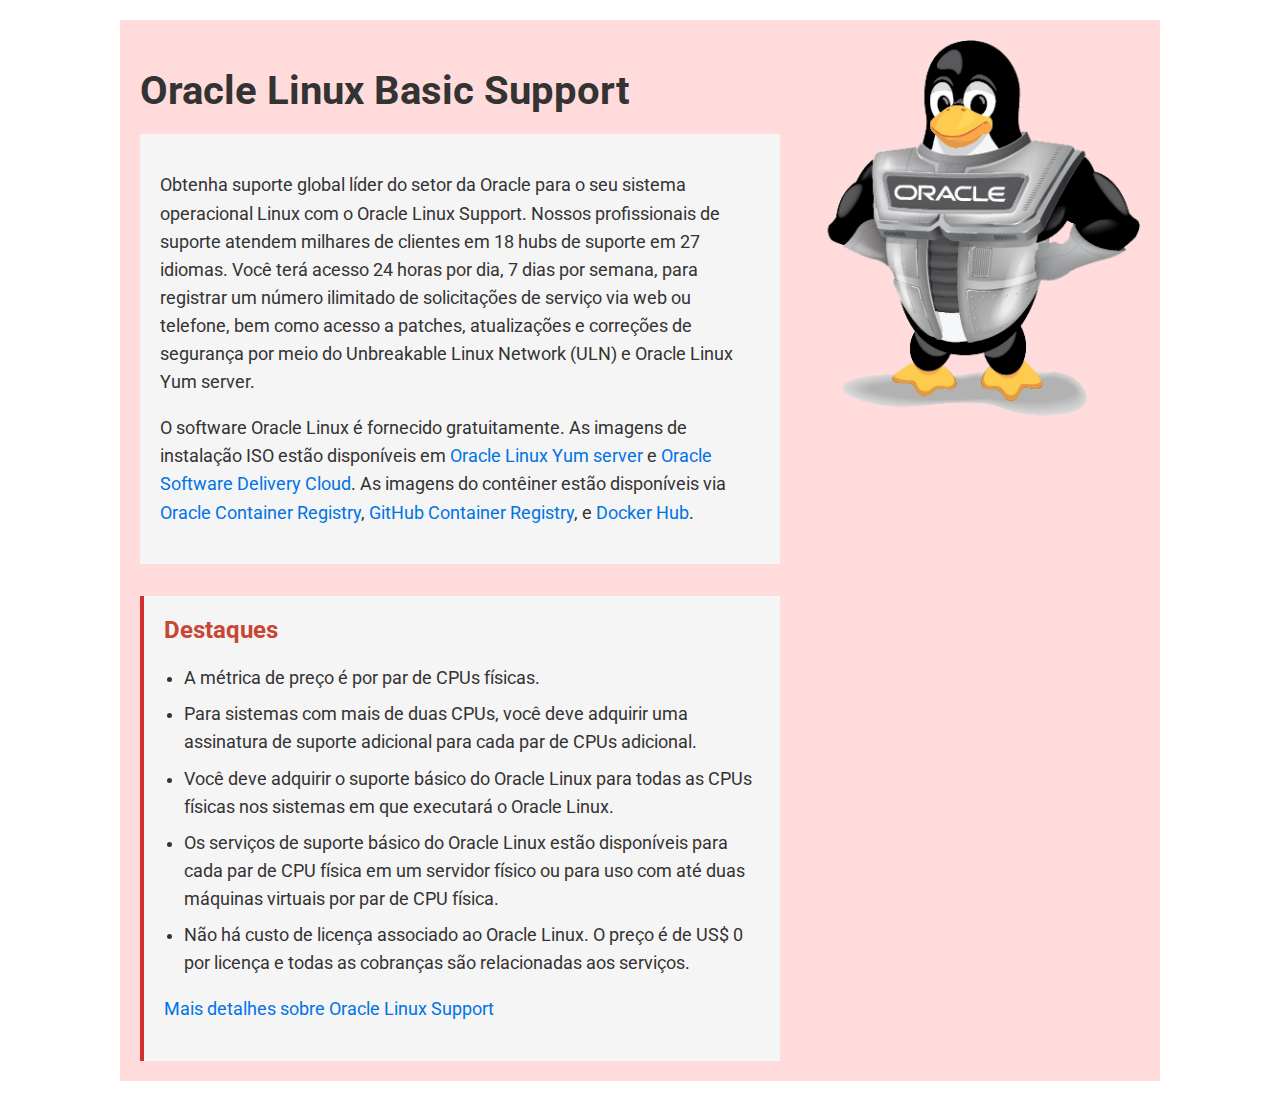
<file: index.html>
<!DOCTYPE html>
<html lang="pt-BR">
<head>
  <meta charset="UTF-8">
  <meta name="viewport" content="width=device-width, initial-scale=1.0">
  <title>Oracle Linux Support</title>
  <link href="https://fonts.googleapis.com/css2?family=Roboto&display=swap" rel="stylesheet">
</head>
<body style="font-family: 'Roboto', sans-serif; background-color: #ffffff; margin: 0; padding: 0; color: #333;">

  <div style="max-width: 1000px; margin: 20px auto 20px auto; padding: 20px; display: flex; flex-direction: row; gap: 40px; align-items: flex-start; flex-wrap: wrap; background-color: #ffdbdb;">
    <div style="flex: 2; min-width: 300px;">
      <h1 style="font-size: 2.5em; margin-bottom: 0.5em; font-weight: bold;">Oracle Linux Basic Support</h1>
      
      <div style="background-color: #f5f5f5; margin-top: 20px; margin-bottom: 20px; padding: 20px;">
        <p style="font-size: 1.1em; line-height: 1.6;">
          Obtenha suporte global líder do setor da Oracle para o seu sistema operacional Linux com o Oracle Linux Support.
          Nossos profissionais de suporte atendem milhares de clientes em 18 hubs de suporte em 27 idiomas.
          Você terá acesso 24 horas por dia, 7 dias por semana, para registrar um número ilimitado de solicitações de serviço via web ou telefone, bem como acesso a patches, atualizações e correções de segurança por meio do Unbreakable Linux Network (ULN) e Oracle Linux Yum server.
        </p>
        <p style="font-size: 1.1em; line-height: 1.6;">
          O software Oracle Linux é fornecido gratuitamente. As imagens de instalação ISO estão disponíveis em
          <a href="https://yum.oracle.com/" target="_blank" style="color: #0073e6; text-decoration: none;">Oracle Linux Yum server</a> e
          <a href="https://edelivery.oracle.com/osdc/faces/Home.jspx" target="_blank" style="color: #0073e6; text-decoration: none;">Oracle Software Delivery Cloud</a>.
          As imagens do contêiner estão disponíveis via
          <a href="https://container-registry.oracle.com/" target="_blank" style="color: #0073e6; text-decoration: none;">Oracle Container Registry</a>,
          <a href="https://github.com/oracle/container-images" target="_blank" style="color: #0073e6; text-decoration: none;">GitHub Container Registry</a>, e
          <a href="https://hub.docker.com/u/oracle" target="_blank" style="color: #0073e6; text-decoration: none;">Docker Hub</a>.
        </p>
      </div>
      
      <div style="margin-top: 2em; background-color: #f5f5f5; padding: 20px; border-left: 4px solid #d32f2f;">
        <h2 style="margin-top: 0; color: #c74634;">Destaques</h2>
        <ul style="font-size: 1.1em; line-height: 1.6; padding-left: 20px;">
          <li style="margin-bottom: 8px;">A métrica de preço é por par de CPUs físicas.</li>
          <li style="margin-bottom: 8px;">Para sistemas com mais de duas CPUs, você deve adquirir uma assinatura de suporte adicional para cada par de CPUs adicional.</li>
          <li style="margin-bottom: 8px;">Você deve adquirir o suporte básico do Oracle Linux para todas as CPUs físicas nos sistemas em que executará o Oracle Linux.</li>
          <li style="margin-bottom: 8px;">Os serviços de suporte básico do Oracle Linux estão disponíveis para cada par de CPU física em um servidor físico ou para uso com até duas máquinas virtuais por par de CPU física.</li>
          <li style="margin-bottom: 8px;">Não há custo de licença associado ao Oracle Linux. O preço é de US$ 0 por licença e todas as cobranças são relacionadas aos serviços.</li>
        </ul>
        <p style="font-size: 1.1em; line-height: 1.6;">
          <a href="https://www.oracle.com/linux/support/" target="_blank" style="color: #0073e6; text-decoration: none;">Mais detalhes sobre Oracle Linux Support</a>
        </p>
      </div>
    </div>
    
    <div style="flex: 1; min-width: 250px;">
      <img src="Penguin.png" alt="Oracle Linux" style="width: 100%; height: auto; border-radius: 8px;">
    </div>
  </div>
</body>
</html>
</file>
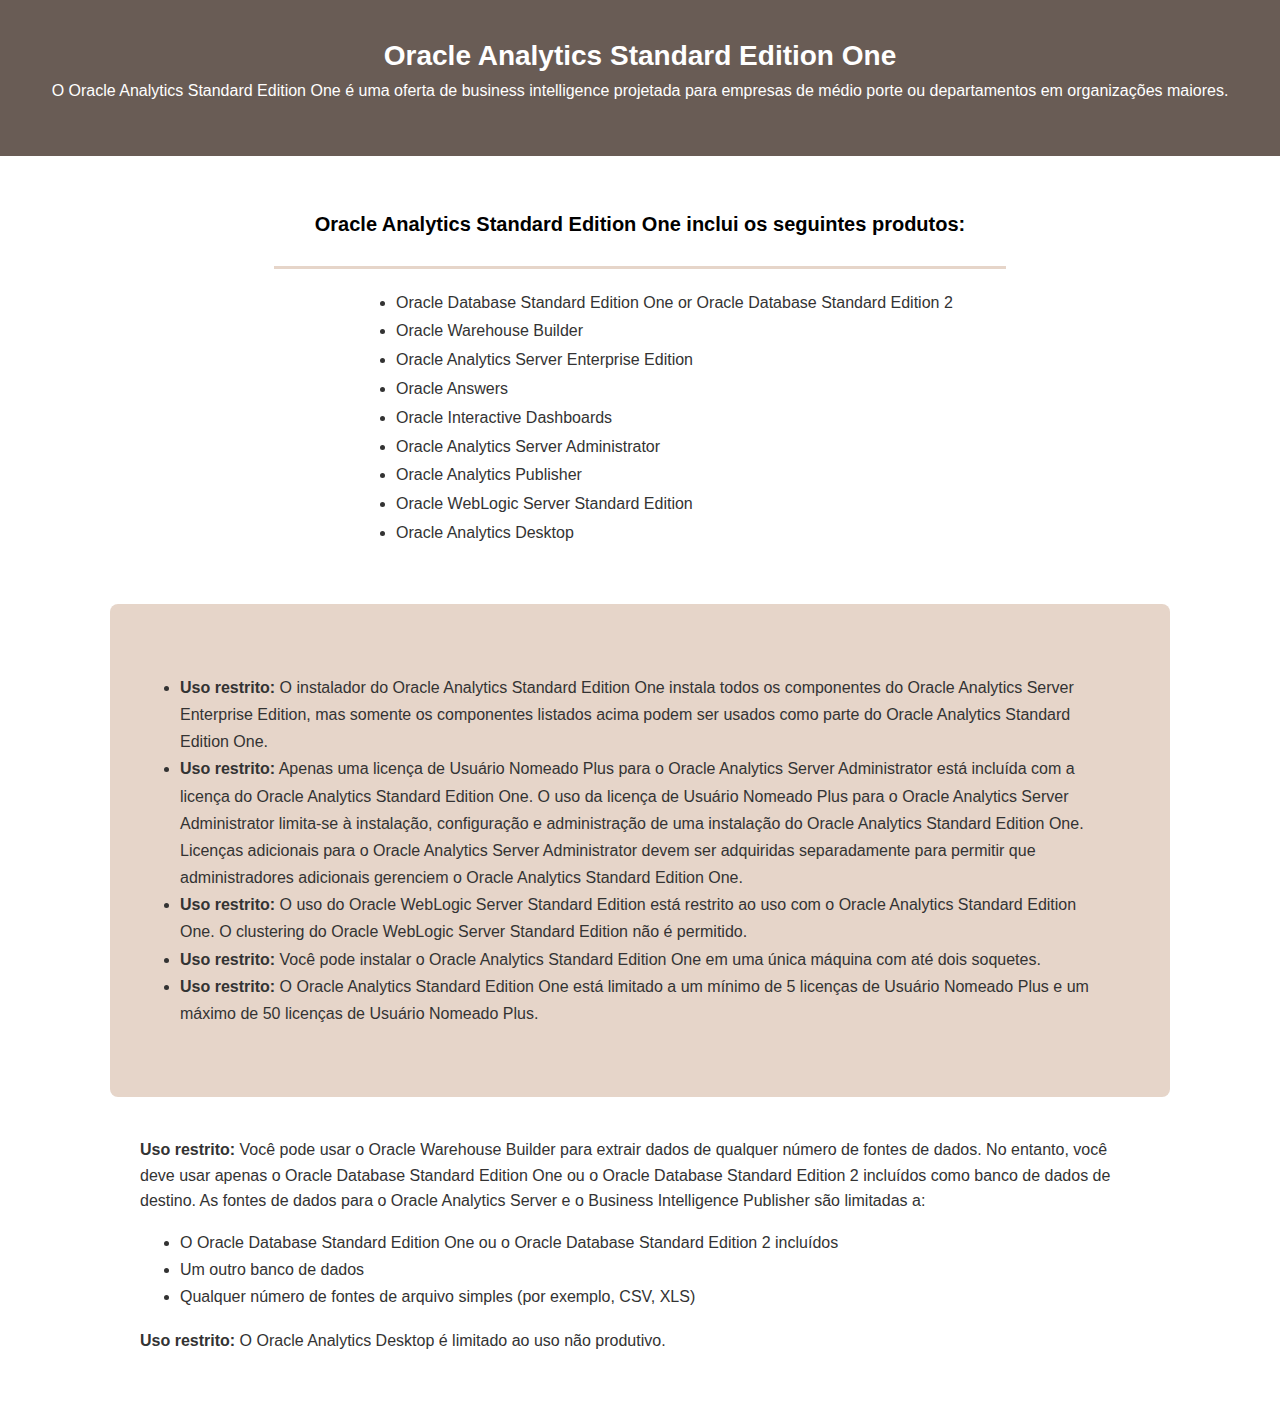
<file: oracleAnalytics.html>
<!DOCTYPE html>
<html lang="pt-BR">
<head>
  <meta charset="UTF-8">
  <title>Oracle Analytics Standard Edition One</title>
</head>
<body style="margin: 0; font-family: Arial, sans-serif; color: #333; background-color: #fff;">

  <!-- Seção de Título -->
  <div style="background-color: #695c55; color: white; text-align: center; padding: 40px 20px;">
    <h1 style="margin: 0; font-size: 28px;">Oracle Analytics Standard Edition One</h1>
    <p style="margin-top: 10px; font-size: 16px;">
      O Oracle Analytics Standard Edition One é uma oferta de business intelligence projetada para empresas de médio porte ou departamentos em organizações maiores.
    </p>
  </div>

  <!-- Lista de Produtos -->
  <div style="padding: 40px 30px;">
    <h2 style="font-size: 20px; font-weight: bold; color: #000; padding-bottom: 10px; text-align: center; margin-bottom: 20px;">
      Oracle Analytics Standard Edition One inclui os seguintes produtos:
    </h2>
    <div style="height: 3px; background-color: #e6d5c9; margin: 10px auto; width: 60%;"></div>
    <ul style="margin-top: 20px; line-height: 1.8; align-items: center; font-size: 16px; padding-left: 30%;">
      <li>Oracle Database Standard Edition One or Oracle Database Standard Edition 2</li>
      <li>Oracle Warehouse Builder</li>
      <li>Oracle Analytics Server Enterprise Edition</li>
      <li>Oracle Answers</li>
      <li>Oracle Interactive Dashboards</li>
      <li>Oracle Analytics Server Administrator</li>
      <li>Oracle Analytics Publisher</li>
      <li>Oracle WebLogic Server Standard Edition</li>
      <li>Oracle Analytics Desktop</li>
    </ul>
  </div>

  <!-- Regras e Restrições -->
  <div style="background-color: #e6d5c9; padding: 30px; width: 1000px; align-items: center; justify-content: center; margin: 0 auto; border-radius: 8px; font-size: 16px; line-height: 1.7;">
    <ul style="margin: 0; padding: 40px; line-height: 1.7;">
      <li><strong>Uso restrito:</strong> O instalador do Oracle Analytics Standard Edition One instala todos os componentes do Oracle Analytics Server Enterprise Edition, mas somente os componentes listados acima podem ser usados como parte do Oracle Analytics Standard Edition One.</li>
      <li><strong>Uso restrito:</strong> Apenas uma licença de Usuário Nomeado Plus para o Oracle Analytics Server Administrator está incluída com a licença do Oracle Analytics Standard Edition One. O uso da licença de Usuário Nomeado Plus para o Oracle Analytics Server Administrator limita-se à instalação, configuração e administração de uma instalação do Oracle Analytics Standard Edition One. Licenças adicionais para o Oracle Analytics Server Administrator devem ser adquiridas separadamente para permitir que administradores adicionais gerenciem o Oracle Analytics Standard Edition One.</li>
      <li><strong>Uso restrito:</strong> O uso do Oracle WebLogic Server Standard Edition está restrito ao uso com o Oracle Analytics Standard Edition One. O clustering do Oracle WebLogic Server Standard Edition não é permitido.</li>
      <li><strong>Uso restrito:</strong> Você pode instalar o Oracle Analytics Standard Edition One em uma única máquina com até dois soquetes.</li>
      <li><strong>Uso restrito:</strong> O Oracle Analytics Standard Edition One está limitado a um mínimo de 5 licenças de Usuário Nomeado Plus e um máximo de 50 licenças de Usuário Nomeado Plus.</li>
    </ul>
  </div>

  <!-- Restrições adicionais -->
  <div style="padding: 40px; width: 1000px; align-items: center; justify-content: center; margin: 0 auto; font-size: 16px; line-height: 1.7;">
    <p style="margin: 0 0 15px 0; line-height: 1.6; ">
      <strong>Uso restrito:</strong> Você pode usar o Oracle Warehouse Builder para extrair dados de qualquer número de fontes de dados. No entanto, você deve usar apenas o Oracle Database Standard Edition One ou o Oracle Database Standard Edition 2 incluídos como banco de dados de destino. As fontes de dados para o Oracle Analytics Server e o Business Intelligence Publisher são limitadas a:
    </p>
    <ul style="margin-top: 0; line-height: 1.7;">
      <li>O Oracle Database Standard Edition One ou o Oracle Database Standard Edition 2 incluídos</li>
      <li>Um outro banco de dados</li>
      <li>Qualquer número de fontes de arquivo simples (por exemplo, CSV, XLS)</li>
    </ul>
    <p style="margin-top: 15px;">
      <strong>Uso restrito:</strong> O Oracle Analytics Desktop é limitado ao uso não produtivo.
    </p>
  </div>

</body>
</html>
</file>
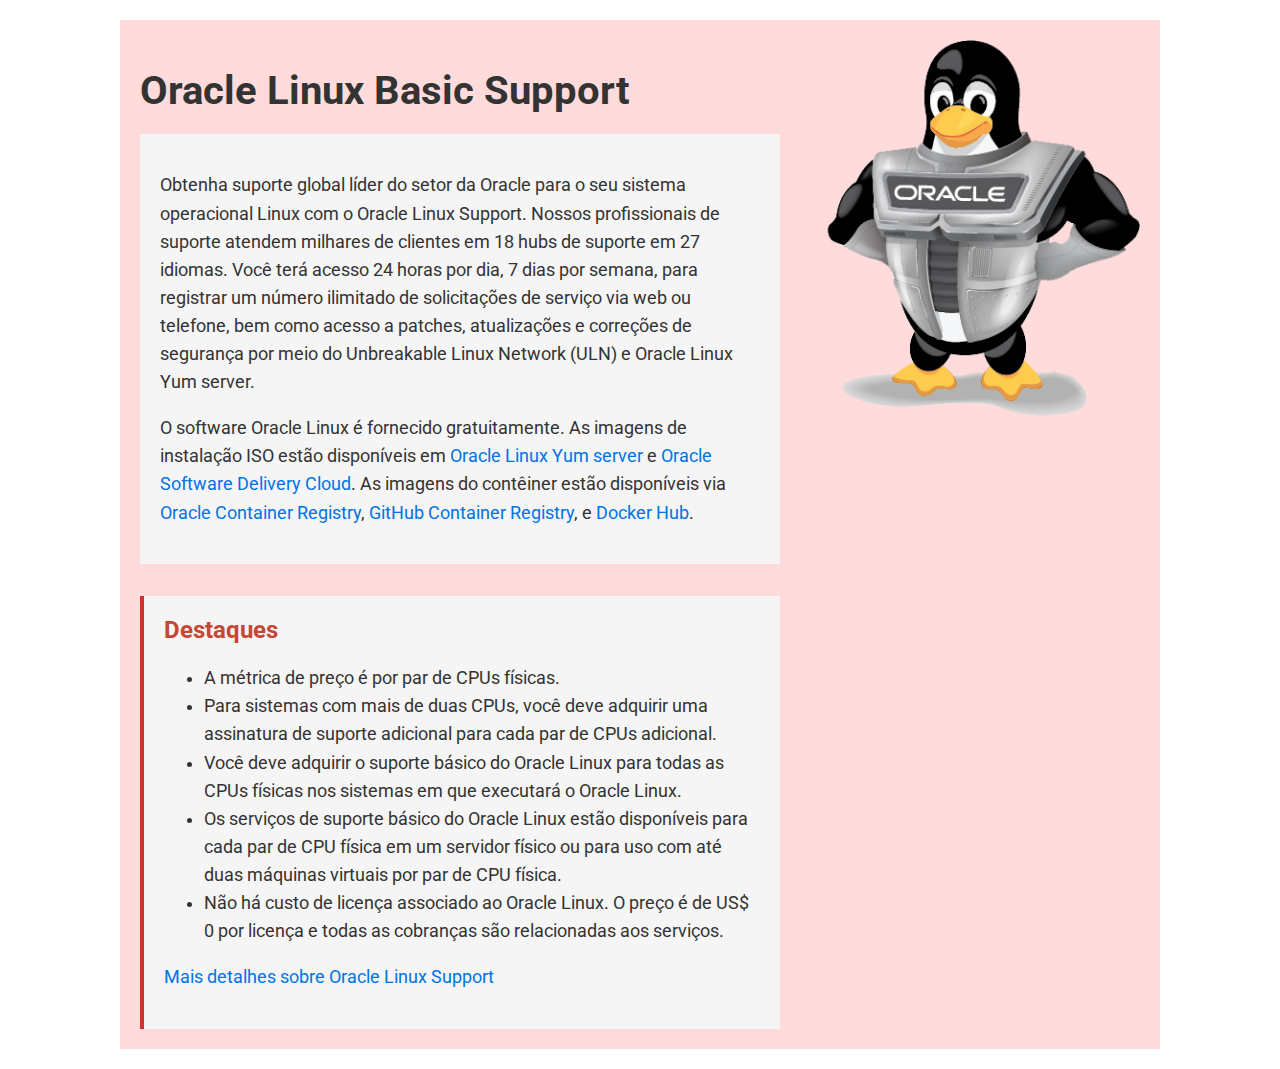
<file: oracleMarketing.html>
<!DOCTYPE html>
<html lang="pt-BR">
<head>
  <meta charset="UTF-8">
  <meta name="viewport" content="width=device-width, initial-scale=1.0">
  <title>Oracle Linux Support</title>
  <link href="https://fonts.googleapis.com/css2?family=Roboto&display=swap" rel="stylesheet">
  <link rel="stylesheet" href="oracleMarketing.css">
</head>
<body>
  <div class="container">
    <div class="text-content">
      <h1>Oracle Linux Basic Support</h1>
      <div class="border-description">
      <p>
        Obtenha suporte global líder do setor da Oracle para o seu sistema operacional Linux com o Oracle Linux Support.
        Nossos profissionais de suporte atendem milhares de clientes em 18 hubs de suporte em 27 idiomas.
        Você terá acesso 24 horas por dia, 7 dias por semana, para registrar um número ilimitado de solicitações de serviço via web ou telefone, bem como acesso a patches, atualizações e correções de segurança por meio do Unbreakable Linux Network (ULN) e Oracle Linux Yum server.
      </p>
      <p>
        O software Oracle Linux é fornecido gratuitamente. As imagens de instalação ISO estão disponíveis em
        <a href="https://yum.oracle.com/" target="_blank">Oracle Linux Yum server</a> e
        <a href="https://edelivery.oracle.com/osdc/faces/Home.jspx" target="_blank">Oracle Software Delivery Cloud</a>.
        As imagens do contêiner estão disponíveis via
        <a href="https://container-registry.oracle.com/" target="_blank">Oracle Container Registry</a>,
        <a href="https://github.com/oracle/container-images" target="_blank">GitHub Container Registry</a>, e
        <a href="https://hub.docker.com/u/oracle" target="_blank">Docker Hub</a>.
      </p>
    </div>
      <div class="highlight">
        <h2>Destaques</h2>
        <ul>
          <li>A métrica de preço é por par de CPUs físicas.</li>
          <li>Para sistemas com mais de duas CPUs, você deve adquirir uma assinatura de suporte adicional para cada par de CPUs adicional.</li>
          <li>Você deve adquirir o suporte básico do Oracle Linux para todas as CPUs físicas nos sistemas em que executará o Oracle Linux.</li>
          <li>Os serviços de suporte básico do Oracle Linux estão disponíveis para cada par de CPU física em um servidor físico ou para uso com até duas máquinas virtuais por par de CPU física.</li>
          <li>Não há custo de licença associado ao Oracle Linux. O preço é de US$ 0 por licença e todas as cobranças são relacionadas aos serviços.</li>
        </ul>
        <p><a href="https://www.oracle.com/linux/support/" target="_blank">Mais detalhes sobre Oracle Linux Support</a></p>
      </div>
    </div>
    <div class="image-content">
      <img src="Penguin.png" alt="Oracle Linux">
    </div>
  </div>
</body>
</html>
</file>
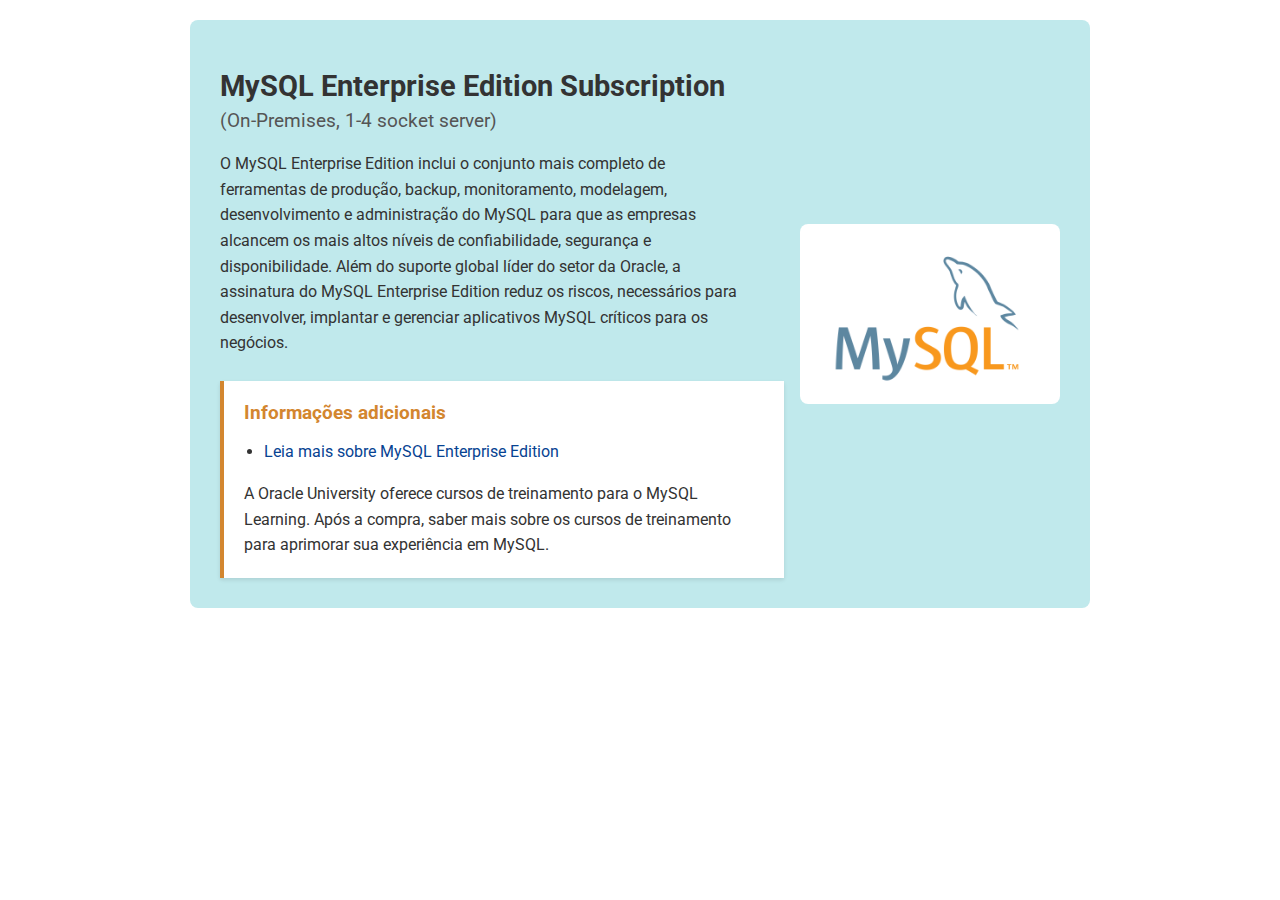
<file: oracleMySQLEnterprise.html>
<!DOCTYPE html>
<html lang="pt-BR">
<head>
  <meta charset="UTF-8">
  <meta name="viewport" content="width=device-width, initial-scale=1.0">
  <title>MySQL Enterprise Edition</title>
  <link href="https://fonts.googleapis.com/css2?family=Roboto&display=swap" rel="stylesheet">
</head>
<body style="font-family: 'Roboto', sans-serif; background-color: #ffffff; margin: 0; padding: 0; color: #333;">

<div style="background-color: #c0e9ec; margin: 20px auto; padding: 30px; width: 900px; border-radius: 8px; display: flex; gap: 40px; box-sizing: border-box;">
  <div style="flex: 2; min-width: 0;">
    <h1 style="font-size: 1.8em; margin-bottom: 0.2em; font-weight: bold;">
      MySQL Enterprise Edition Subscription
    </h1>
    <h2 style="font-size: 1.2em; margin-top: 0; margin-bottom: 1em; color: #555; font-weight: normal;">
      (On-Premises, 1-4 socket server)
    </h2>
    <p style="font-size: 1em; line-height: 1.6; margin-bottom: 1.5em;">
      O MySQL Enterprise Edition inclui o conjunto mais completo de ferramentas de produção, backup, monitoramento, modelagem,
      desenvolvimento e administração do MySQL para que as empresas alcancem os mais altos níveis de confiabilidade, segurança e 
      disponibilidade. Além do suporte global líder do setor da Oracle, a assinatura do MySQL Enterprise Edition reduz os riscos,
      necessários para desenvolver, implantar e gerenciar aplicativos MySQL críticos para os negócios.
    </p>
  
    <div style="background-color: #ffffff; padding: 20px; border-left: 4px solid #d3862f; margin-top: 25px; width: 100%; box-shadow: 0 2px 4px rgba(0,0,0,0.1);">
      <h3 style="margin-top: 0; margin-bottom: 0.8em; color: #d3862f; font-size: 1.2em;">Informações adicionais</h3>
      <ul style="font-size: 1em; line-height: 1.6; padding-left: 20px; margin-top: 0; margin-bottom: 0.8em;">
        <li><a href="https://www.mysql.com/products/enterprise/" target="_blank" style="text-decoration: none; color: #074392;">Leia mais sobre MySQL Enterprise Edition</a></li>
      </ul>
      <p style="font-size: 1em; line-height: 1.6; margin-bottom: 0;">
        A Oracle University oferece cursos de treinamento para o MySQL Learning. Após a compra, saber mais sobre os cursos de treinamento para aprimorar sua experiência em MySQL.
      </p>
    </div>
  </div>

  <div style="flex: 1; min-width: 0; display: flex; align-items: center; padding-left: 20px;">
    <img src="mysql-2400.jpg" alt="Imagem MySQL" style="width: 100%; height: auto; border-radius: 8px; max-height: 400px; object-fit: contain;">
  </div>
</div>

</body>
</html>
</file>
<file: oracleMarketing.css>
body {
      font-family: 'Roboto', sans-serif;
      background-color: #ffffff;
      margin: 0;
      padding: 0;
      color: #333;
    }
    .container {
      max-width: 1000px;
      margin: 0 auto;
      padding: 40px 20px;
      display: flex;
      flex-direction: row;
      gap: 40px;
      align-items: flex-start;
      flex-wrap: wrap;
      background-color: #ffdbdb;
      margin-top: 20px;
      margin-bottom: 20px;
      padding: 20px;
      
    }
    .text-content {
      flex: 2;
      min-width: 300px;
    }
    .image-content {
      flex: 1;
      min-width: 250px;
    }
    .image-content img {
      width: 100%;
      height: auto;
      border-radius: 8px;
    }
    h1 {
      font-size: 2.5em;
      margin-bottom: 0.5em;
      font-weight: bold;
    }
    p, ul {
      font-size: 1.1em;
      line-height: 1.6;
    }

    .border-description {
      background-color: #f5f5f5;
      margin-top: 20px;
      margin-bottom: 20px;
      padding: 20px;
    }

    .highlight {
      margin-top: 2em;
      background-color: #f5f5f5;
      padding: 20px;
      border-left: 4px solid #d32f2f;
    }
    .highlight h2 {
      margin-top: 0;
      color: #c74634;
    }
    a {
      color: #0073e6;
      text-decoration: none;
    }
    a:hover {
      text-decoration: underline;
    }

    @media (max-width: 768px) {
      .container {
        flex-direction: column;
      }
      .image-content {
        margin-top: 20px;
      }
    }
</file>
